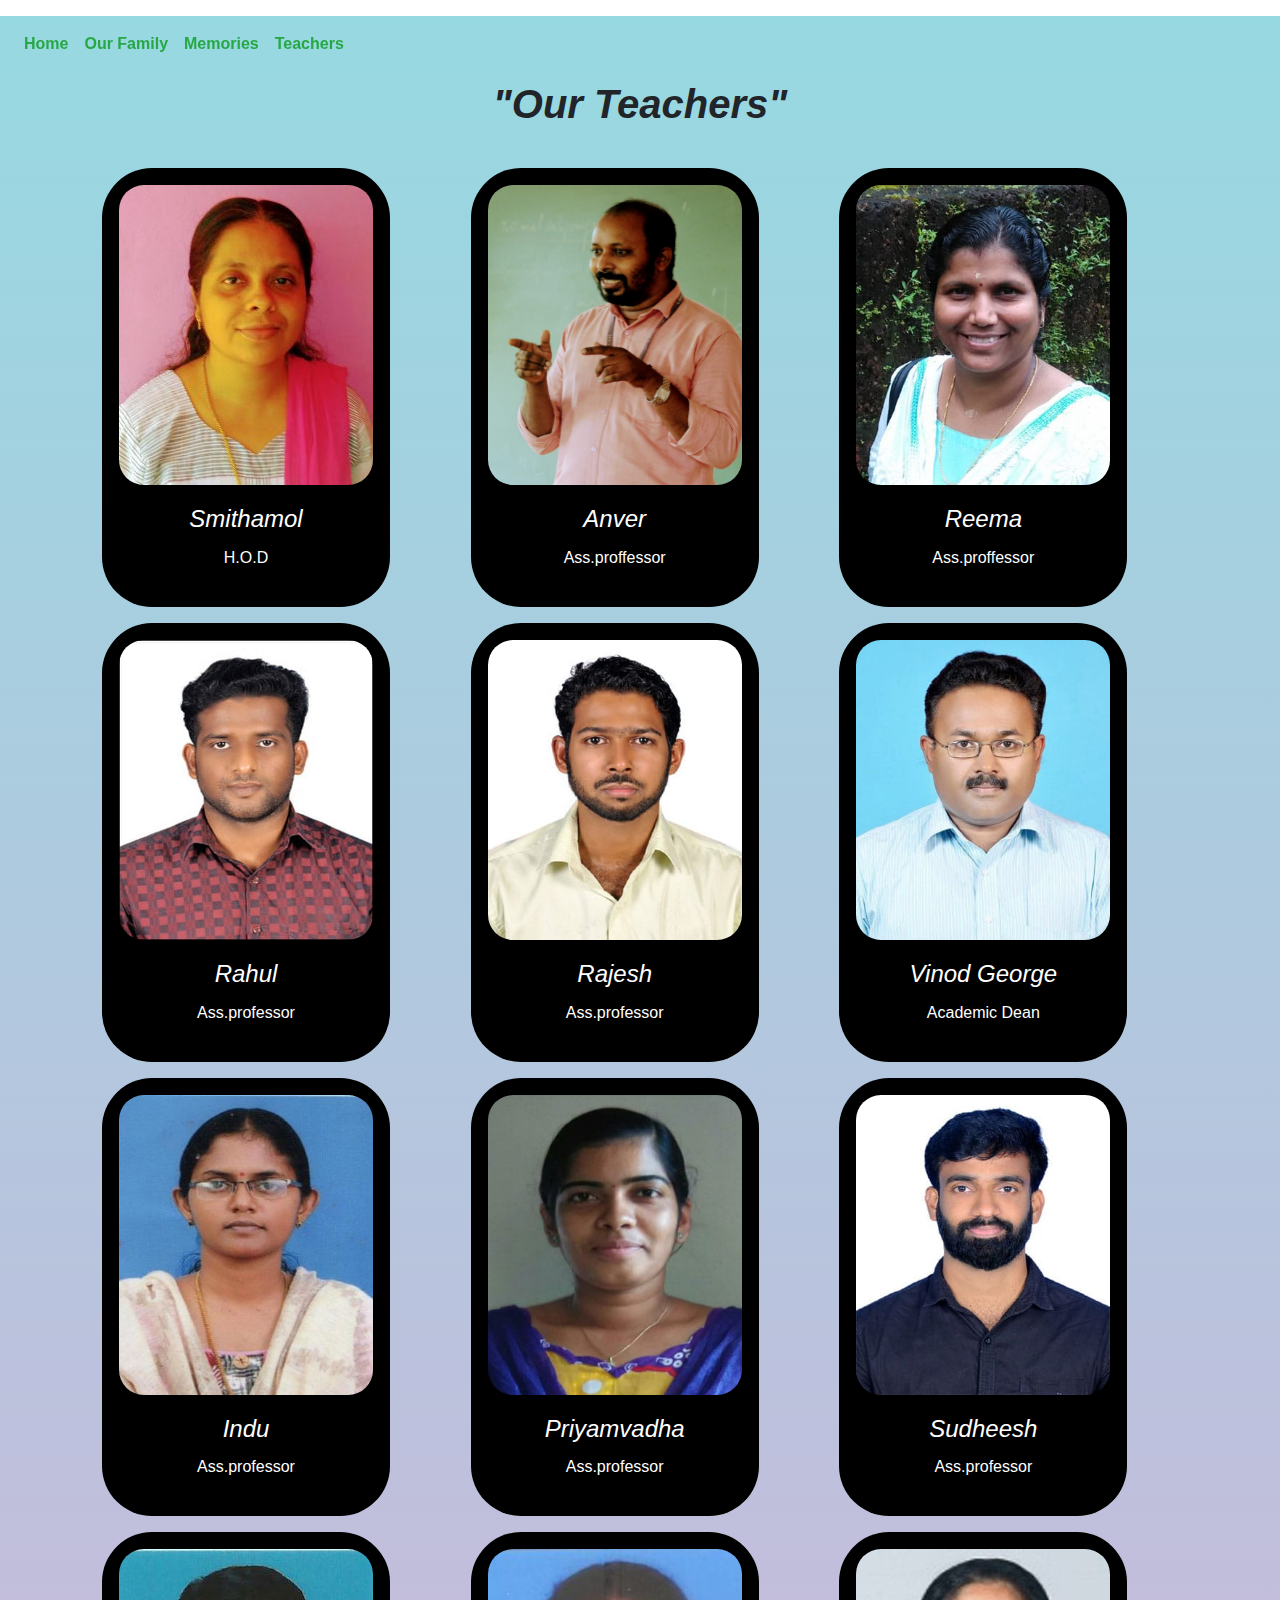
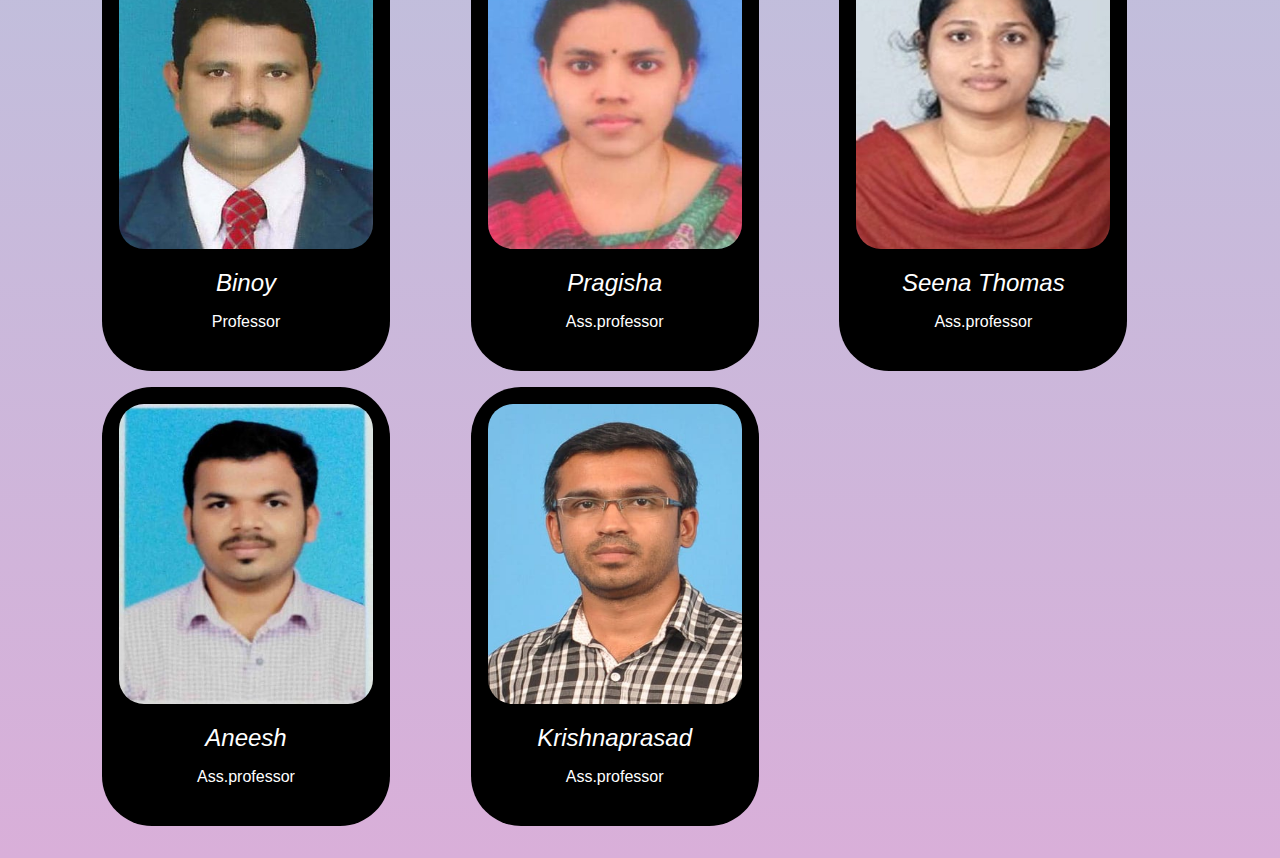
<file: csb3.html>
<!DOCTYPE html>
<html lang="en" style="scroll-behavior: smooth;">
<head>
    <meta charset="UTF-8">
    <meta http-equiv="X-UA-Compatible" content="IE=edge">
    <meta name="viewport" content="width=device-width, initial-scale=1.0">
    <title>Document</title>
    <link rel="stylesheet" href="https://maxcdn.bootstrapcdn.com/bootstrap/4.0.0/css/bootstrap.min.css" integrity="sha384-Gn5384xqQ1aoWXA+058RXPxPg6fy4IWvTNh0E263XmFcJlSAwiGgFAW/dAiS6JXm" crossorigin="anonymous">
</head>
<body>
    <header style="position: fixed; z-index: 1;">
        <section style="background: linear-gradient(black,white);">
        <nav class="navbar navbar-expand-lg navbar-light bg-black" style="float: right; border-color: yellow;">
            
            <button class="navbar-toggler align-items-center " type="button" data-toggle="collapse" data-target="#navbarSupportedContent" aria-controls="navbarSupportedContent " aria-expanded="false" aria-label="Toggle navigation ">
              <span class="navbar-toggler-icon"></span>
            </button>
          
            <div class="collapse navbar-collapse" id="navbarSupportedContent">
              <ul class="navbar-nav mr-auto">
                <li class="nav-item active">
                  <a class="nav-link text-success" href="index.html" style="font-weight: bold;">Home <span class="sr-only">(current)</span></a>
                </li>
                <li class="nav-item active">
                  <a class="nav-link text-success" href="csb1.html" style="font-weight: bold;">Our Family<span class="sr-only">(current)</span></a>
                </li>
                
                <li class="nav-item active">
                  <a class="nav-link text-success" href="csb2.html" style="font-weight: bold;">Memories <span class="sr-only">(current)</span></a>
                </li>
    
                <li class="nav-item active">
                  <a class="nav-link text-success text-align:right" href="csb3.html" style="font-weight: bold;">Teachers <span class="sr-only">(current)</span></a>
                </li>
               
    
    
              </ul>
             
            </div>
          </nav>
        </section>
      </header>


      <section class="bg-light pt-5 mt-3 align-items-center" id="Family-section" style="background-color: #D9AFD9; background-image: linear-gradient(0deg, #D9AFD9 0%, #97D9E1 100%);">
        <div class="container p-3 align-items-center">
          <h1 class="text-center" style="font-weight: bolder; font-style: oblique;">"Our Teachers"</h1>
          <div class="row p-3">
            <div class="col-md-4 col-12 pt-3">
              <div class="card p-3" style="width: 18rem; border-radius: 50px; background-color:black;">
                <img src="smitha mam.jpeg" alt="Responsive" class="img1" style="height: 300px; width: 100%; border-radius: 25px;">
                <div class="card-body">
                  <h4 class="card-title text-center" style="text-align: center; color: white; font-style: oblique;">Smithamol</h4>
                  <p class="card-text align-items-center" style="text-align: center; color: white;">H.O.D</p>
                  
                </div>
              </div>
            </div>

            <div class="col-md-4 col-12 pt-3">
              <div class="card p-3" style="width: 18rem; border-radius: 50px; background-color:black;">
                <img src="anver sir.jpeg" alt="Responsive" class="img1" style="height: 300px; width: 100%; border-radius: 25px;">
                <div class="card-body">
                  <h4 class="card-title text-center" style="text-align: center; color: white; font-style: oblique;">Anver</h4>
                  <p class="card-text align-items-center" style="text-align: center; color: white;">Ass.proffessor</p>
                  
                </div>
              </div>
            </div>


            <div class="col-md-4 col-12 pt-3">
              <div class="card p-3" style="width: 18rem; border-radius: 50px; background-color:black;">
                <img src="reema mam.jpeg" alt="Responsive" class="img1" style="height: 300px; width: 100%; border-radius: 25px;">
                <div class="card-body">
                  <h4 class="card-title text-center" style="text-align: center; color: white; font-style: oblique;">Reema</h4>
                  <p class="card-text align-items-center" style="text-align: center; color: white;">Ass.proffessor</p>
                  
                </div>
              </div>
            </div>

            <div class="col-md-4 col-12 pt-3">
              <div class="card p-3" style="width: 18rem; border-radius: 50px; background-color:black;">
                <img src="rahul sir.jpeg" alt="Responsive" class="img1" style="height: 300px; width: 100%; border-radius: 25px;">
                <div class="card-body">
                  <h4 class="card-title text-center" style="text-align: center; color: white; font-style: oblique;">Rahul</h4>
                  <p class="card-text align-items-center" style="text-align: center; color: white;">Ass.professor</p>
                  
                </div>
              </div>
            </div>

            <div class="col-md-4 col-12 pt-3">
              <div class="card p-3" style="width: 18rem; border-radius: 50px; background-color:black;">
                <img src="rajesh sir.jpeg" alt="Responsive" class="img1" style="height: 300px; width: 100%; border-radius: 25px;">
                <div class="card-body">
                  <h4 class="card-title text-center" style="text-align: center; color: white; font-style: oblique;">Rajesh</h4>
                  <p class="card-text align-items-center" style="text-align: center; color: white;">Ass.professor</p>
                  
                </div>
              </div>
            </div>



            <div class="col-md-4 col-12 pt-3">
              <div class="card p-3" style="width: 18rem; border-radius: 50px; background-color:black;">
                <img src="vinod sir.jpeg" alt="Responsive" class="img1" style="height: 300px; width: 100%; border-radius: 25px;">
                <div class="card-body">
                  <h4 class="card-title text-center" style="text-align: center; color: white; font-style: oblique;">Vinod George</h4>
                  <p class="card-text align-items-center" style="text-align: center; color: white;">Academic Dean</p>
                  
                </div>
              </div>
            </div>




            <div class="col-md-4 col-12 pt-3">
              <div class="card p-3" style="width: 18rem; border-radius: 50px; background-color:black;">
                <img src="indu mam.jpeg" alt="Responsive" class="img1" style="height: 300px; width: 100%; border-radius: 25px;">
                <div class="card-body">
                  <h4 class="card-title text-center" style="text-align: center; color: white; font-style: oblique;">Indu </h4>
                  <p class="card-text align-items-center" style="text-align: center; color: white;">Ass.professor</p>
                  
                </div>
              </div>
            </div>




            <div class="col-md-4 col-12 pt-3">
              <div class="card p-3" style="width: 18rem; border-radius: 50px; background-color:black;">
                <img src="priyamvadha mam.jpeg" alt="Responsive" class="img1" style="height: 300px; width: 100%; border-radius: 25px;">
                <div class="card-body">
                  <h4 class="card-title text-center" style="text-align: center; color: white; font-style: oblique;">Priyamvadha</h4>
                  <p class="card-text align-items-center" style="text-align: center; color: white;">Ass.professor</p>
                  
                </div>
              </div>
            </div>




            <div class="col-md-4 col-12 pt-3">
              <div class="card p-3" style="width: 18rem; border-radius: 50px; background-color:black;">
                <img src="sudheesh sir.jpeg" alt="Responsive" class="img1" style="height: 300px; width: 100%; border-radius: 25px;">
                <div class="card-body">
                  <h4 class="card-title text-center" style="text-align: center; color: white; font-style: oblique;">Sudheesh</h4>
                  <p class="card-text align-items-center" style="text-align: center; color: white;">Ass.professor</p>
                  
                </div>
              </div>
            </div>




            <div class="col-md-4 col-12 pt-3">
              <div class="card p-3" style="width: 18rem; border-radius: 50px; background-color:black;">
                <img src="binoy sir.jpeg" alt="Responsive" class="img1" style="height: 300px; width: 100%; border-radius: 25px;">
                <div class="card-body">
                  <h4 class="card-title text-center" style="text-align: center; color: white; font-style: oblique;">Binoy</h4>
                  <p class="card-text align-items-center" style="text-align: center; color: white;">Professor</p>
                  
                </div>
              </div>
            </div>



            <div class="col-md-4 col-12 pt-3">
              <div class="card p-3" style="width: 18rem; border-radius: 50px; background-color:black;">
                <img src="pragisha mam.jpeg" alt="Responsive" class="img1" style="height: 300px; width: 100%; border-radius: 25px;">
                <div class="card-body">
                  <h4 class="card-title text-center" style="text-align: center; color: white; font-style: oblique;">Pragisha</h4>
                  <p class="card-text align-items-center" style="text-align: center; color: white;">Ass.professor</p>
                  
                </div>
              </div>
            </div>



            <div class="col-md-4 col-12 pt-3">
              <div class="card p-3" style="width: 18rem; border-radius: 50px; background-color:black;">
                <img src="seena mam.jpeg" alt="Responsive" class="img1" style="height: 300px; width: 100%; border-radius: 25px;">
                <div class="card-body">
                  <h4 class="card-title text-center" style="text-align: center; color: white; font-style: oblique;">Seena Thomas</h4>
                  <p class="card-text align-items-center" style="text-align: center; color: white;">Ass.professor</p>
                  
                </div>
              </div>
            </div>



            <div class="col-md-4 col-12 pt-3">
              <div class="card p-3" style="width: 18rem; border-radius: 50px; background-color:black;">
                <img src="aneesh sir.jpeg" alt="Responsive" class="img1" style="height: 300px; width: 100%; border-radius: 25px;">
                <div class="card-body">
                  <h4 class="card-title text-center" style="text-align: center; color: white; font-style: oblique;">Aneesh</h4>
                  <p class="card-text align-items-center" style="text-align: center; color: white;">Ass.professor</p>
                  
                </div>
              </div>
            </div>

            <div class="col-md-4 col-12 pt-3">
              <div class="card p-3" style="width: 18rem; border-radius: 50px; background-color:black;">
                <img src="kp sir.jpeg" alt="Responsive" class="img1" style="height: 300px; width: 100%; border-radius: 25px;">
                <div class="card-body">
                  <h4 class="card-title text-center" style="text-align: center; color: white; font-style: oblique;">Krishnaprasad</h4>
                  <p class="card-text align-items-center" style="text-align: center; color: white;">Ass.professor</p>
                  
                </div>
              </div>
            </div>




            

       







            
  
           




  
  
  
  
  
  
  
  
  
  
  
  
  
  
  
  
  
  
  
  
  
  
  
  
          </div>
        </div>
      </section>



     


    
    <script src="https://code.jquery.com/jquery-3.2.1.slim.min.js" integrity="sha384-KJ3o2DKtIkvYIK3UENzmM7KCkRr/rE9/Qpg6aAZGJwFDMVNA/GpGFF93hXpG5KkN" crossorigin="anonymous"></script>
<script src="https://cdnjs.cloudflare.com/ajax/libs/popper.js/1.12.9/umd/popper.min.js" integrity="sha384-ApNbgh9B+Y1QKtv3Rn7W3mgPxhU9K/ScQsAP7hUibX39j7fakFPskvXusvfa0b4Q" crossorigin="anonymous"></script>
<script src="https://maxcdn.bootstrapcdn.com/bootstrap/4.0.0/js/bootstrap.min.js" integrity="sha384-JZR6Spejh4U02d8jOt6vLEHfe/JQGiRRSQQxSfFWpi1MquVdAyjUar5+76PVCmYl" crossorigin="anonymous"></script>
</body>
</html>
</file>
